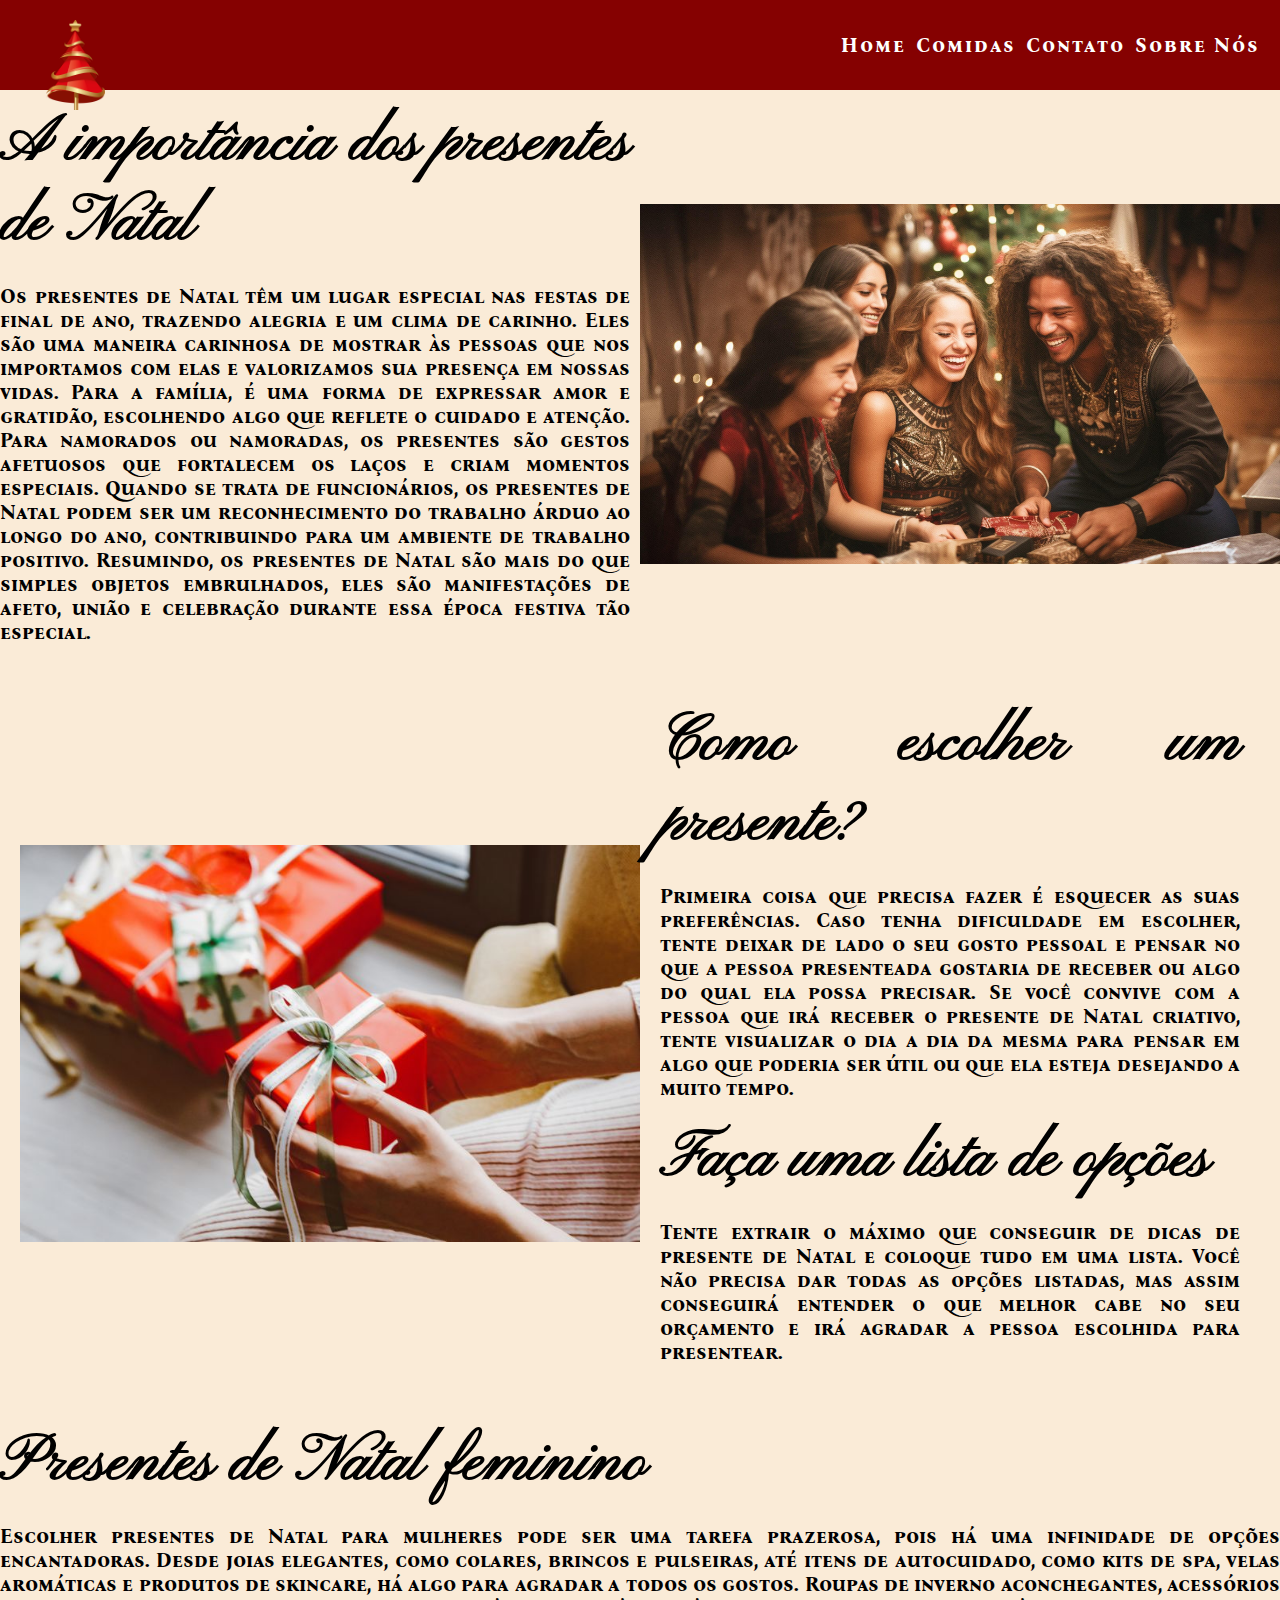
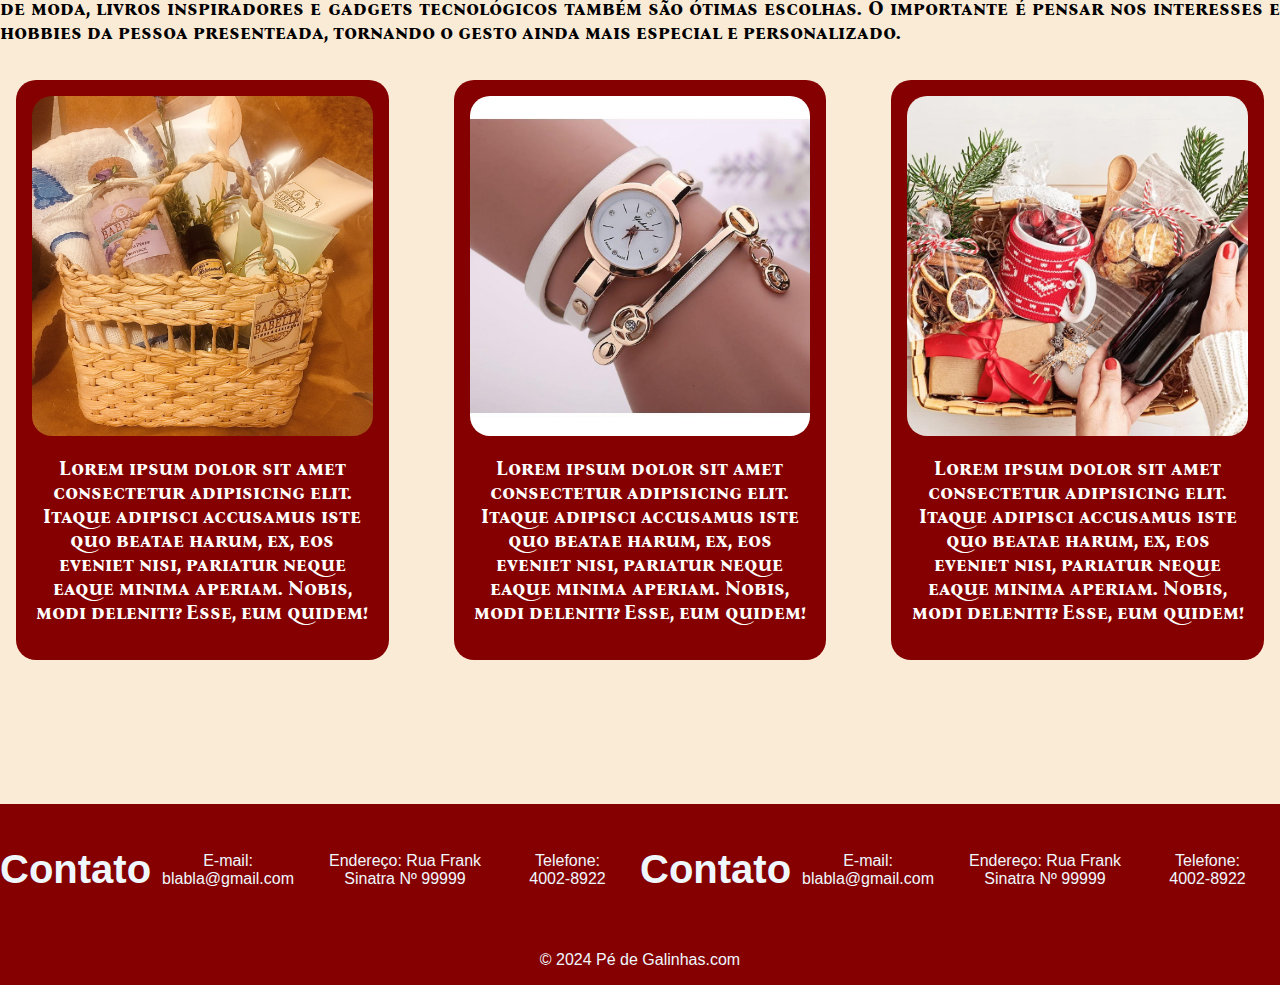
<file: presente.html>
<!DOCTYPE html>
<html lang="en">

<head>
    <meta charset="UTF-8">
    <meta name="viewport" content="width=device-width, initial-scale=1.0">
    <title>Presentes</title>
    <link rel="stylesheet" href="/css/style.css">
    <link rel="stylesheet" href="/css/card.css">
    <link rel="stylesheet" href="./css/presente.css">
    <link rel="shortcut icon" type="imagex/png" href="/image/PinClipart.com_boulders-clipart_5453459.png">
    <link rel="preconnect" href="https://fonts.googleapis.com">
    <link rel="preconnect" href="https://fonts.gstatic.com" crossorigin>
    <link
        href="https://fonts.googleapis.com/css2?family=Great+Vibes&family=Pinyon+Script&family=Qwitcher+Grypen:wght@400;700&display=swap"
        rel="stylesheet">
    <link rel="preconnect" href="https://fonts.googleapis.com">
    <link rel="preconnect" href="https://fonts.gstatic.com" crossorigin>
    <link
        href="https://fonts.googleapis.com/css2?family=Bona+Nova+SC:ital,wght@0,400;0,700;1,400&family=Playwrite+CU:wght@100..400&display=swap"
        rel="stylesheet">
</head>

<body>
    <div class="container">
        <nav>

            <img id="logo" src="image/PinClipart.com_boulders-clipart_5453459.png" alt="">
            <ul>
                <a href="index.html">Home</a>
                <a href="comidas.html">Comidas</a>
                <a href="#contato">Contato</a>
                <a href="devs.html">Sobre Nós</a>
            </ul>
        </nav>


            
            <div class="Presentes">
                <h1>Presentes</h1>
                <div class="ideias_presente">
                    <div class="texto_presente">
                        <h2>A importância dos presentes de Natal</h2>

                        <p>
                            Os presentes de Natal têm um lugar especial nas festas de final de ano, trazendo alegria e
                            um clima de carinho. Eles são uma maneira carinhosa de mostrar às pessoas que
                            nos importamos com elas e valorizamos sua presença em nossas vidas.
                            Para a família, é uma forma de expressar amor e gratidão, escolhendo algo que reflete o
                            cuidado e atenção. Para namorados ou namoradas, os presentes são gestos afetuosos que
                            fortalecem os laços e criam momentos especiais. Quando se trata de funcionários, os
                            presentes de Natal podem ser um reconhecimento do trabalho árduo ao longo do ano,
                            contribuindo para um ambiente de trabalho positivo.
                            Resumindo, os presentes de Natal são mais do que simples objetos embrulhados, eles são
                            manifestações de afeto, união e celebração durante essa época festiva tão especial.</p>

                    </div>
                    <img src="presentes/pessoas.jpg" alt="">
                </div>

                    <div class="como_escolher">
                        <img src="presentes/caixa.jpg" alt="">
                        <div class="textos">
                            <h2>Como escolher um presente?</h2>
                            <p>Primeira coisa que precisa fazer é esquecer as suas preferências.
    
                                Caso tenha dificuldade em escolher, tente deixar de lado o seu gosto pessoal e
                                pensar no que a pessoa presenteada gostaria de receber ou algo do qual ela possa
                                precisar. Se você convive com a pessoa que irá receber o presente de Natal
                                criativo, tente visualizar o dia a dia da mesma para pensar em algo que poderia
                                ser útil ou que ela esteja desejando a muito tempo.</p>
    
                            <h2>Faça uma lista de opções</h2>
                            <p>Tente extrair o máximo que conseguir de dicas de presente de Natal e
                                coloque tudo em uma lista. Você não precisa dar todas as opções
                                listadas, mas assim conseguirá entender o que melhor cabe no seu
                                orçamento e irá agradar a pessoa escolhida para presentear.</p>
    
                        </div>
    
                    </div>
    
                    <div class="presentes_femininos">
                        <h2>Presentes de Natal feminino</h2>
    
                        <p>Escolher presentes de Natal para mulheres pode ser uma tarefa prazerosa,
                            pois há uma infinidade de opções encantadoras. Desde joias elegantes, como
                            colares, brincos e pulseiras, até itens de autocuidado, como kits de spa,
                            velas aromáticas e produtos de skincare, há algo para agradar a todos os gostos.
    
                            Roupas de inverno aconchegantes, acessórios de moda, livros inspiradores e
                            gadgets tecnológicos também são ótimas escolhas. O importante é pensar nos
                            interesses e hobbies da pessoa presenteada, tornando o gesto ainda mais especial
                            e personalizado.</p>
    
                        <div class="card_feminino">
    
                            <div class="cards">
                                <img src="presentes/cesta banho mulheres.jpg" alt="">
                                <p id="texto_card">Lorem ipsum dolor sit amet consectetur adipisicing elit. Itaque adipisci accusamus iste
                                    quo
                                    beatae harum, ex, eos eveniet nisi, pariatur neque eaque minima aperiam. Nobis, modi
                                    deleniti? Esse, eum quidem!</p>
                            </div>
    
                            <div class="cards">
                                <img src="presentes/relogio feminino.jpg" alt="">
                                <p id="texto_card">Lorem ipsum dolor sit amet consectetur adipisicing elit. Itaque adipisci accusamus iste
                                    quo
                                    beatae harum, ex, eos eveniet nisi, pariatur neque eaque minima aperiam. Nobis, modi
                                    deleniti? Esse, eum quidem!</p>
    
                            </div>
    
                            <div class="cards">
                                <img src="presentes/cesta manha.webp" alt="">
                                <p id="texto_card">Lorem ipsum dolor sit amet consectetur adipisicing elit. Itaque adipisci accusamus iste
                                    quo
                                    beatae harum, ex, eos eveniet nisi, pariatur neque eaque minima aperiam. Nobis, modi
                                    deleniti? Esse, eum quidem!</p>
                            </div>
                        </div>
                    </div>
                </div>
    
        <footer id="contato">
            <div class="info">
                <ul id="lista">
                    <h1>Contato</h1>
                    <li>E-mail: blabla@gmail.com</li>
                    <li>Endereço: Rua Frank Sinatra Nº 99999</li>
                    <li>Telefone: 4002-8922</li>
                </ul>
                <ul id="lista">
                    <h1>Contato</h1>
                    <li>E-mail: blabla@gmail.com</li>
                    <li>Endereço: Rua Frank Sinatra Nº 99999</li>
                    <li>Telefone: 4002-8922</li>
                </ul>
            </div>
            <p>&copy; 2024 Pé de Galinhas.com</p>
        </footer>

    </div>
</body>

</html>
</file>
<file: css/style.css>
html {
    scroll-behavior: smooth;

}

body {
    /*background-color: rgb(139, 34, 49);*/
    background-color: antiquewhite;
    display: flex;
    flex-direction: row;
    margin: 0;
    padding: 0;
    font-family: "Pinyon Script", cursive;
}

h1 {
    font-size: 40px;
}

.container {
    text-align: center;
    display: flex;
    flex-direction: column;
    width: 100%;
    height: 100%;

}

nav ul {
    width: 100%;
    height: 100%;
    display: flex;
    flex-direction: row;
    text-align: center;
    gap: 10px;
    align-items: center;
    justify-content: end;
    padding: 0 20px 0px 0;
}

nav a {
    text-decoration: none;
    color: white;
    font-size: 30px;
    letter-spacing: 2px;
    transition: .3s;
    text-align: start;
    font-size: 20px;
    font-family: "Bona Nova SC", serif;
    font-weight: 700;
}

a:hover {
    text-decoration: none;


    filter: drop-shadow(5px 5px 3px rgb(182, 189, 123));
    transition: .3s;
}

nav {
    display: flex;
    flex-direction: row;
    align-items: center;
    background-color: rgb(133, 1, 1);
    width: 100%;
    height: 10%;
    position: fixed;
    text-align: start;
    z-index: 2;
}

nav img {
    width: 10%;
    height: 100%;
    object-fit: contain;
}

#evento {
    margin-top: 5%;
    height: 60%;

    text-align: center;
    display: flex;
    flex-direction: column;
    align-items: center;
    justify-content: center;
    background: url(/image/natal-fundo.jpg);
    background-position: center;
    background-repeat: no-repeat;
    background-size: cover;
    object-fit: cover;

    /*animation: fundo_evento 10s linear infinite;*/
    transition: 0.6s;
    padding: 1rem;
}


#evento h1,
h2 {
    color: rgb(255, 255, 255);
    animation: cor 10s linear infinite;

    font-size: 4rem;
    margin: 0;
    padding: 0;
}

#evento p {

    color: aliceblue;
    font-size: 2rem;
}

p {
    color: aliceblue;
}




@keyframes cor {
    0% {
        text-shadow: 5px 10px 5px goldenrod;
        transition: 0.6s;
    }

    50% {

        text-shadow: 5px 10px 5px rgb(240, 149, 149);
        transition: 0.6s;
    }

    100% {

        text-shadow: 5px 10px 5px green;
        transition: 0.6s;
    }
}


#Decorações {
    border: 2px solid;
    width: 100%;
    height: 100%;
}




#Cadastro {
    border: 2px solid;
    width: 100%;
    height: 100%;
}

.texto {
    text-align: left;
    padding-left: 20px;
    padding-right: 20px;
    padding-bottom: 1rem;
    display: flex;
    flex-direction: column;
}



span {
    font-weight: bold;
}


footer {
    font-family: Arial, Helvetica, sans-serif;
    width: 100%;
    height: 100%;
    background-color: rgb(133, 1, 1);
    color: aliceblue;
    gap: 10px;

}

footer li {
    list-style: none;
}


.info {
    display: flex;
    justify-content: center;
}



details {
    color: aliceblue;
    font-family: "Bona Nova SC", serif;
    font-weight: 700;
    font-size: 20px;
    display: flex;
    flex-direction: column;
    position: relative;
    cursor: pointer;
    background-color: rgb(133, 1, 1);
}

details ul {
    display: flex;
    flex-direction: column;
    position: absolute;
    top: 50px;
    width: 100%;
    height: 100%;
    gap: 0;
}




details a {
    background-color: rgb(133, 1, 1);
}

@media(max-width:900px) {
    .container {
        flex-direction: column;
        align-items: center;
        width: 100%;
        height: 100%;
        align-items: center;
    }

    a {
        text-decoration: none;
        color: white;
        font-size: 30px;
        /* letter-spacing: 2px; */
        transition: .3s;
        text-align: center;
        font-size: 10px;
        font-family: "Bona Nova SC", serif;
        /* font-weight: 700;*/
    }

    nav ul {
        display: flex;
        /* gap: 7px; */
        flex-direction: column;
        padding: 0;
        align-items: center;
        justify-content: center;
        margin: 0;
        /* width: 84%; */
        height: 100%;
    }

    nav img {
        width: 50%;
        height: 60%;
        padding: 20px;
        margin: auto;
    }

    nav {
        display: flex;
        flex-direction: row;
        align-items: center;
        background-color: rgb(133, 1, 1);
        width: 104%;
        height: 33%;
        position: fixed;
        text-align: start;
        align-self: center;

    }


    #evento {

        margin-top: 70%;
        height: 100%;
        width: 100%;
        text-align: center;
        display: flex;
        flex-direction: column;
        align-items: center;
        background: url(/image/natal-fundo.jpg);
        background-position: center;
        background-repeat: no-repeat;
        background-size: cover;
        /* animation: fundo_evento 10s linear infinite; */
        transition: 0.6s;

    }

    #evento h1,
    h2 {
        color: rgb(255, 255, 255);
        animation: cor 10s linear infinite;
        transition: 0.6s;
        font-size: 3rem;
        margin: 0;
        padding: 0;
        width: 100%;
    }

    footer {
        width: 105%;
        margin: auto;
    }


    .info {
        flex-direction: column;
    }

    .info ul {
        display: flex;
        flex-direction: column;
    }

    details ul {
        top: 35px
    }

    details a {

        text-align: center;
        background-color: aliceblue;
        color: rgb(133, 1, 1);
        width: 150%;
    }
}

@media(min-width:431px) {
    a {
        text-decoration: none;
        color: white;
        font-size: 30px;
        /* letter-spacing: 2px; */
        transition: .3s;
        text-align: center;
        font-size: 10px;
        font-family: "Bona Nova SC", serif;
        /* font-weight: 700;*/
    }

    nav ul {
        display: flex;
        /* gap: 7px; */
        flex-direction: column;
        padding: 0;
        align-items: center;
        justify-content: center;
        margin: 0;
        /* width: 84%; */
        height: 100%;
    }

    nav img {
        width: 50%;
        height: 60%;
        padding: 20px;
        margin: auto;
    }

    nav {
        display: flex;
        flex-direction: row;
        align-items: center;
        background-color: rgb(133, 1, 1);
        width: 100%;
        height: 33%;
        position: fixed;
        text-align: start;
        align-self: center;

    }

    #evento {

        margin-top: 33%;
        height: 100%;
        width: 100%;
        text-align: center;
        display: flex;
        flex-direction: column;
        align-items: center;
        background: url(/image/natal-fundo.jpg);
        background-position: center;
        background-repeat: no-repeat;
        background-size: cover;
        /* animation: fundo_evento 10s linear infinite; */
        transition: 0.6s;

    }


}

@media(min-width:1130px){
    nav ul {
        width: 100%;
        height: 100%;
        display: flex;
        flex-direction: row;
        text-align: center;
        gap: 10px;
        align-items: center;
        justify-content: end;
        padding: 0 20px 0px 0;
    }
    
    nav a {
        text-decoration: none;
        color: white;
        font-size: 30px;
        letter-spacing: 2px;
        transition: .3s;
        text-align: start;
        font-size: 20px;
        font-family: "Bona Nova SC", serif;
        font-weight: 700;
    }
    
    a:hover {
        text-decoration: none;
    
    
        filter: drop-shadow(5px 5px 3px rgb(182, 189, 123));
        transition: .3s;
    }
    
    nav {
        display: flex;
        flex-direction: row;
        align-items: center;
        background-color: rgb(133, 1, 1);
        width: 100%;
        height: 10%;
        position: fixed;
        text-align: start;
        z-index: 2;
    }
    
    nav img {
        width: 10%;
        height: 100%;
        object-fit: contain;
    }

    #evento{
        margin-top: 5%;
    }
}
</file>
<file: css/card.css>
.Pulseiras {
    display: grid;
    grid-template-columns: repeat(3, 1fr);

    flex-wrap: wrap;
    gap: 30px;
    /* width: 100%; */

    /* margin-top: 1rem;*/
    padding: 20px;
    margin: 20px;
}

.card {

    display: flex;
    flex-direction: column;
    border-radius: 20px;

    background: rgb(133, 1, 1);
    padding: 1rem;
    text-align: center;
}




.card p {
    font-size: 20px;
    font-family: "Bona Nova SC", serif;
    font-weight: 700;
    width: 100%;
    height: 100%;
}

.card img {
    width: 100%;
    border-radius: 20px;
    height: 100%;
    object-fit: cover;
}

#Comidas img {
    display: flex;
    justify-content: center;
    align-items: center;
    width: 100%;
    height: 100%;
}


.card-filme {
    display: flex;
    flex-direction: column;
    border-radius: 20px;
    background: rgb(133, 1, 1);
    padding: 1rem;
    text-align: center;
    height: 80%;
    position: relative;
    width: 100%;
}


.card-filme p{
    font-family: "Bona Nova SC", serif;
    overflow: auto;
}

.card-filme img {

    width: 100%;
    border-radius: 20px;
    height: 100%;
    object-fit: fill;
    
}

.card-filme:hover > .sumido:nth-child(2){
    backdrop-filter: blur(30px);
    visibility: visible;
    transition: .6s left;
    transform-origin: bottom;
    cursor: pointer;
}
.sumido{

position: absolute;
top: 0%;
padding: 10px;
display: flex;
flex-direction: column;
justify-content: center;
align-items: center;
height: 97%;
left: 0;
visibility: hidden;
transition: .2s left;
border-radius: 20px;
}

.filmes p,b{
    font-size: 100%;

}
.filmes {
    justify-items: center;
    align-items: center;
    place-items: center;
    display: grid;
    grid-template-columns: repeat(3, 1fr);

    flex-wrap: wrap;
    gap: 50px;
    /* width: 100%; */

    /* margin-top: 1rem;*/
    padding: 30px;
    height: 30%;
}



@media(max-width:430px) {

    .Pulseiras {
        grid-template-columns: repeat(1, 1fr);
    }

    
    .filmes {
        grid-template-columns: repeat(1, 1fr);
    }

    .card-filme{
        height: 100%;
    }

    .card-filme img{
        height: 100%;
    
    }

    #nozes{
        margin-top: 70%;
        gap: 50px;
    }
}

@media(min-width: 431px){
    .Pulseiras {
        grid-template-columns: repeat(2, 1fr);

    }
    .filmes {
        grid-template-columns: repeat(2, 1fr);
    }
}

@media(min-width: 900px ){
    .Pulseiras {
        grid-template-columns: repeat(3, 1fr);


    }
    .filmes {
        grid-template-columns: repeat(3, 1fr);
    }
}
</file>
<file: css/presente.css>
.ideias_presente{
    display: flex;
    width: 100%;
    height: 100%;
    gap: 10px;
}

.ideias_presente p{
    font-size: 20px;
    font-family: "Bona Nova SC", serif;
    font-weight: 700;
    color: black;
}

.ideias_presente img{
    height: 100%;
    width: 50%;
    margin: auto;
    object-fit: cover;
}

#section_presente{
    text-align: center;
    display: flex;
    flex-direction: column;
    width: 95%;
    height: 100vh;
    gap: 10px;
    margin: auto;
    /* margin-left: 15%; */
    padding: 0 0px 0 0px;
    margin-top: 5%;
}

.Presentes{
    width: 100%;
    display: flex;
    height: 100%;
    flex-direction: column;

    text-align: justify;
    margin-bottom: 10%;
}

.Presentes h1,h2{
    animation: none;
    color: black;

}
.texto_presente{
    display: flex;
    flex-direction: column;
    color: black;
}

.como_escolher{

    display: flex;
    color: black;
    padding: 20px;
}

.como_escolher img{
    height: 100%;
    width: 50%;
    margin: auto;
    object-fit: cover;
}

.textos{
    display: flex;
    flex-direction: column;
    padding: 20px;
}

.como_escolher p{
    font-size: 20px;
    font-family: "Bona Nova SC", serif;
    font-weight: 700;
    color: black;

}

.como_escolher h2{
    font-family: "Pinyon Script", cursive;
    animation: none;
    color: black;
}


.card_feminino{
    display: grid;
    grid-template-columns: repeat(3, 1fr);
    gap: 65px;
        /* width: 100%; */
    padding: 1rem;
        /* margin-top: 1rem;*/
    color: white;
}
    
.cards{

    display: flex;
    flex-direction: column;
    border-radius: 20px;
     
    background: rgb(133, 1, 1);
    padding: 1rem;
    text-align: center;
    color: white;
}
    

.cards img{
    width: 100%;
    border-radius: 20px;
    height: 100%;
    object-fit: cover;
}

ul{
    width: 100%;
    height: 100%;
    display: flex;
    flex-direction: row;
    text-align: center;
    gap: 10px;
    align-items: center;
    justify-content: end;
    padding: 0 20px 0px 0;
}

a {
    text-decoration: none;
    color: white;
    font-size: 30px;
    letter-spacing: 2px;
    transition: .3s ;
    text-align: start;
    font-size: 20px;
    font-family: "Bona Nova SC", serif;
    font-weight: 700;
}

a:hover{
    text-decoration: none;
    color: white;

    filter: drop-shadow(5px 5px 3px rgb(182, 189, 123));
    transition: .3s;
}

.presentes_femininos p{

    font-size: 20px;
    font-family: "Bona Nova SC", serif;
    font-weight: 700;
    color: black;
    
}

.presentes_femininos{
    display: flex;
    flex-direction: column;
    display: flex;
    flex-direction: column;
    width: 100%;
    height: 100%;
}

#texto_card{
    color: white;
}

@media(max-width:430px) {

    .ideias_presente{
        margin-top: 100%;
        flex-direction: column;
        padding-left: 20px;
    }

    .ideias_presente img{
        width: 100%;
    }

    .como_escolher{
        width: 100%;
        margin-top: 100%;
        flex-direction: column;
        padding-left: 20px;
    }

    .como_escolher img{
        width: 100%;
    }

    .Presentes{
        gap: none;
    }

    .presentes_femininos{
        width: 100%;
        padding-left: 20px;
    }
    .card_feminino{
        grid-template-columns: repeat(1, 1fr);
    }
}
</file>
